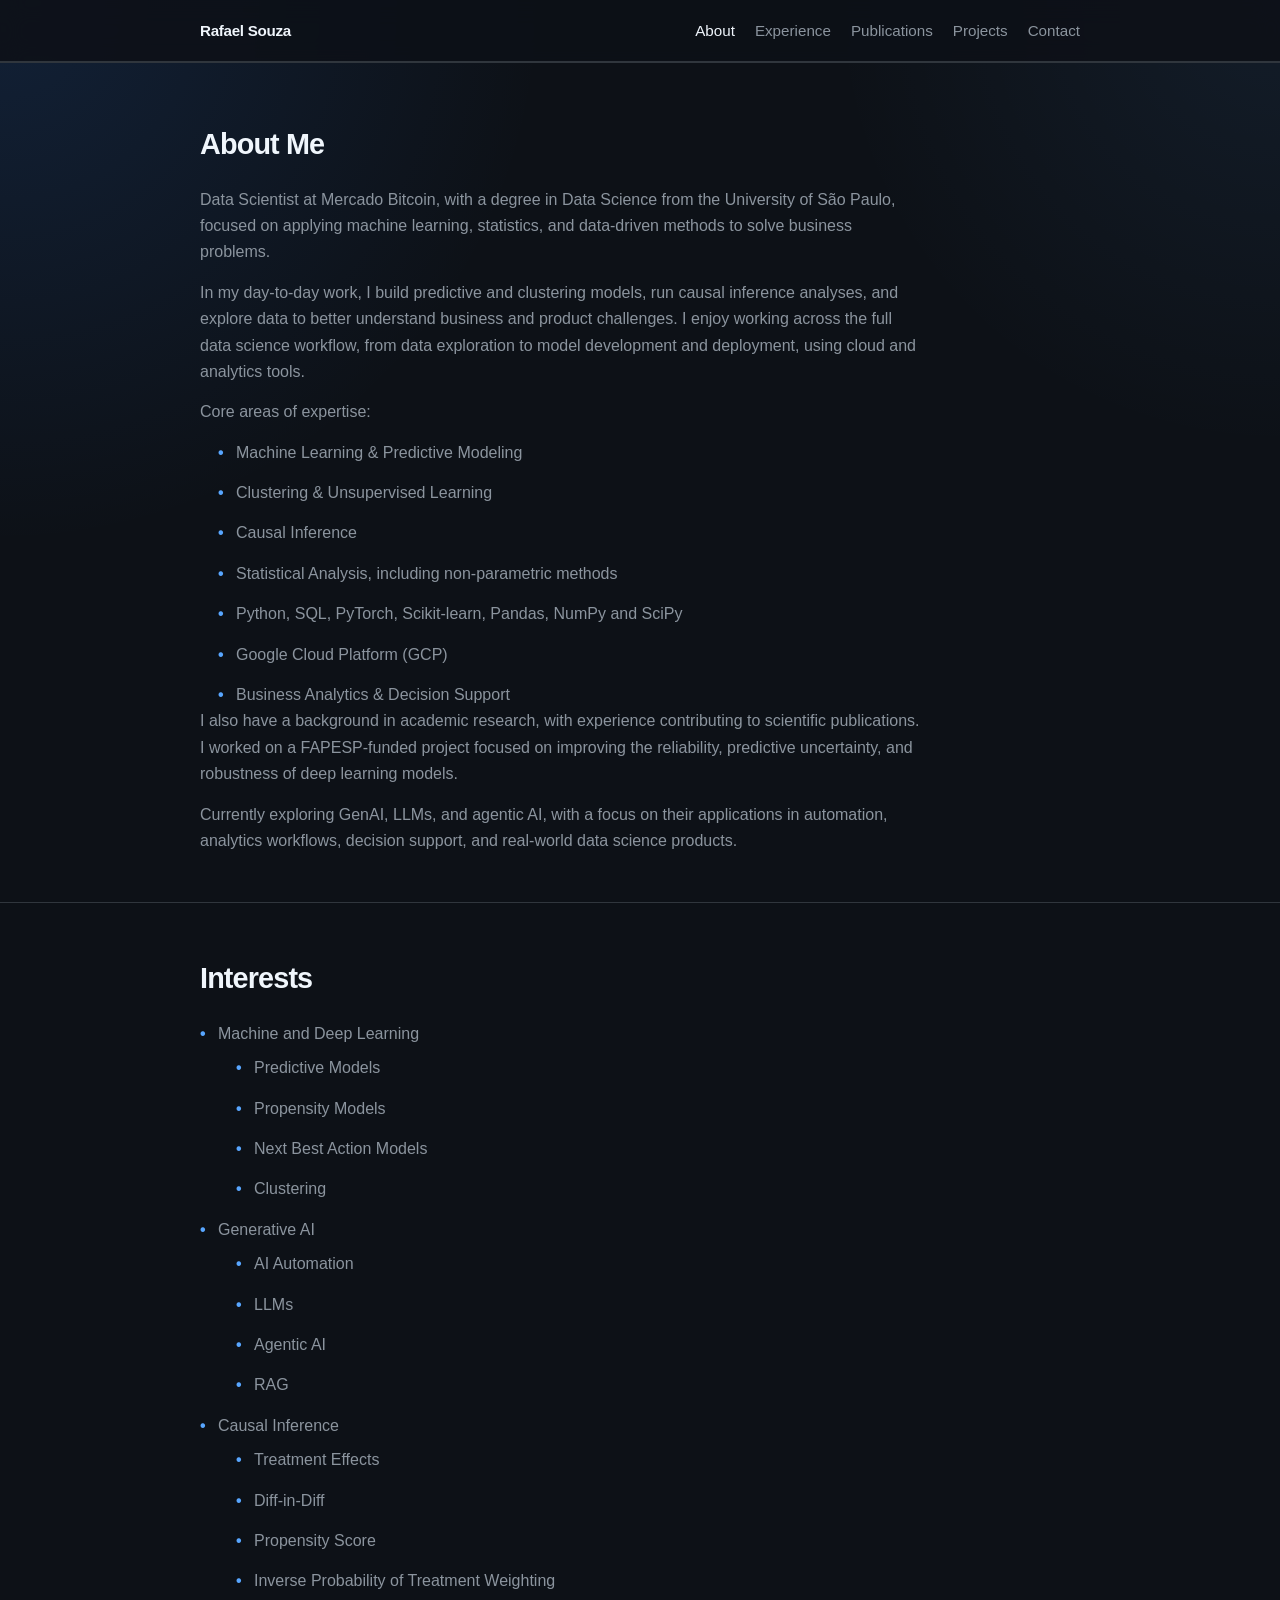
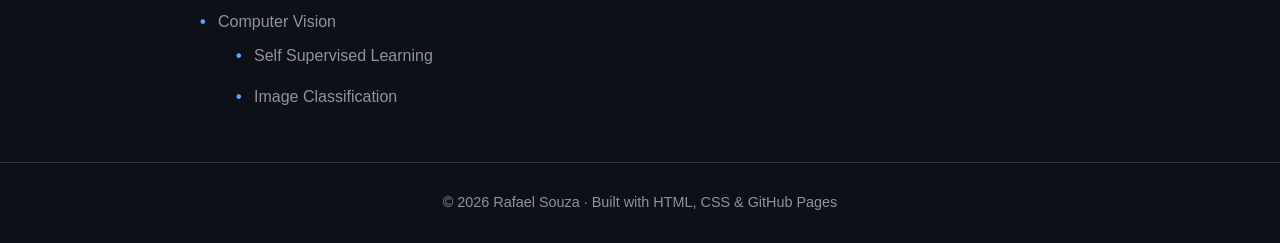
<file: about.html>
<!DOCTYPE html>
<html lang="en">
<head>
  <meta charset="UTF-8" />
  <meta name="viewport" content="width=device-width, initial-scale=1.0" />
  <title>About | Rafael Souza</title>
  <meta name="description" content="About Rafael Souza." />
  <link rel="stylesheet" href="styles.css" />
</head>
<body>

<header>
  <div class="container">
    <nav>
      <a class="brand" href="index.html">Rafael Souza</a>
      <div class="nav-links">
        <a href="about.html">About</a>
        <a href="experience.html">Experience</a>
        <a href="publications.html">Publications</a>
        <a href="projects.html">Projects</a>
        <a href="contact.html">Contact</a>
      </div>
    </nav>
  </div>
</header>

<main>

<section class="page-title">
  <div class="container">
    <h2>About Me</h2>
    <p>
    Data Scientist at Mercado Bitcoin, with a degree in Data Science from the University of São Paulo, focused on applying machine learning, statistics, and data-driven methods to solve business problems.
    </p>
    <p>
    In my day-to-day work, I build predictive and clustering models, run causal inference analyses, and explore data to better understand business and product challenges. I enjoy working across the full data science workflow, from data exploration to model development and deployment, using cloud and analytics tools.
    </p>

    <p>Core areas of expertise:</p>
    <ul class="list" style="margin-top: 8px; margin-left: 18px;">
      <li>Machine Learning & Predictive Modeling</li>
      <li>Clustering & Unsupervised Learning</li>
      <li>Causal Inference</li>
      <li>Statistical Analysis, including non-parametric methods</li>
      <li>Python, SQL, PyTorch, Scikit-learn, Pandas, NumPy and SciPy</li>
      <li>Google Cloud Platform (GCP)</li>
      <li>Business Analytics & Decision Support</li>
    </ul>
    <p>
    I also have a background in academic research, with experience contributing to scientific publications. I worked on a FAPESP-funded project focused on improving the reliability, predictive uncertainty, and robustness of deep learning models.
    </p>
    <p>
    Currently exploring GenAI, LLMs, and agentic AI, with a focus on their applications in automation, analytics workflows, decision support, and real-world data science products.
    </p>
  </div>
</section>

<section>
  <div class="container">
    <h2>Interests</h2>

    <ul class="list">
      <li>
        Machine and Deep Learning
        <ul class="list" style="margin-top: 8px; margin-left: 18px;">
          <li>Predictive Models</li>
          <li>Propensity Models</li>
          <li>Next Best Action Models</li>
          <li>Clustering</li>
        </ul>
      </li>

      <li>
        Generative AI
        <ul class="list" style="margin-top: 8px; margin-left: 18px;">
          <li>AI Automation</li>
          <li>LLMs</li>
          <li>Agentic AI</li>
          <li>RAG</li>
        </ul>
      </li>

      <li>
        Causal Inference
        <ul class="list" style="margin-top: 8px; margin-left: 18px;">
          <li>Treatment Effects</li>
          <li>Diff-in-Diff</li>
          <li>Propensity Score</li>
          <li>Inverse Probability of Treatment Weighting</li>
        </ul>
      </li>

      <li>
        Computer Vision
        <ul class="list" style="margin-top: 8px; margin-left: 18px;">  
          <li>Self Supervised Learning</li>
          <li>Image Classification</li>
        </ul>
      </li>
      
    </ul>
  </div>
</section>

</main>

<footer>
  <div class="container">
    © <span id="year"></span> Rafael Souza · Built with HTML, CSS & GitHub Pages
  </div>
</footer>
<script src="script.js"></script>

</body>
</html>
</file>
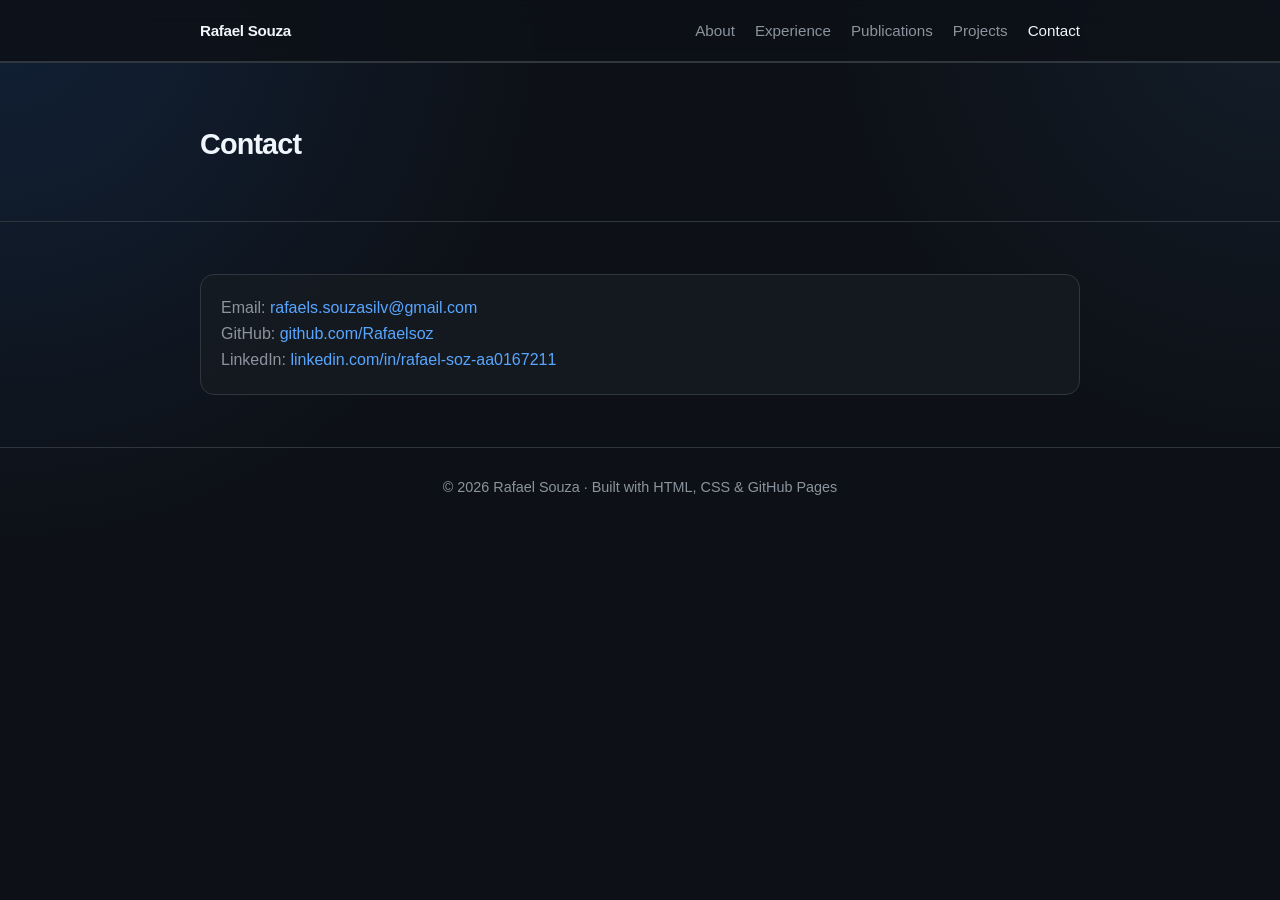
<file: contact.html>
<!DOCTYPE html>
<html lang="en">
<head>
  <meta charset="UTF-8" />
  <meta name="viewport" content="width=device-width, initial-scale=1.0" />
  <title>Contact | Rafael Souza</title>
  <meta name="description" content="Contact Rafael Souza." />
  <link rel="stylesheet" href="styles.css" />
</head>
<body>

<header>
  <div class="container">
    <nav>
      <a class="brand" href="index.html">Rafael Souza</a>
      <div class="nav-links">
        <a href="about.html">About</a>
        <a href="experience.html">Experience</a>
        <a href="publications.html">Publications</a>
        <a href="projects.html">Projects</a>
        <a href="contact.html">Contact</a>
      </div>
    </nav>
  </div>
</header>

<main>

<section class="page-title">
  <div class="container">
    <h2>Contact</h2>
  </div>
</section>

<section>
  <div class="container">
    <div class="card">
      <p>
        Email: <a href="mailto:rafaels.souzasilv@gmail.com">rafaels.souzasilv@gmail.com</a>
      </p>
      <p>
        GitHub: <a href="https://github.com/Rafaelsoz" target="_blank" rel="noreferrer">github.com/Rafaelsoz</a>
      </p>
      <p>
        LinkedIn: <a href="https://www.linkedin.com/in/rafael-soz-aa0167211/" target="_blank" rel="noreferrer">linkedin.com/in/rafael-soz-aa0167211</a>
      </p>
    </div>
  </div>
</section>

</main>

<footer>
  <div class="container">
    © <span id="year"></span> Rafael Souza · Built with HTML, CSS & GitHub Pages
  </div>
</footer>
<script src="script.js"></script>

</body>
</html>
</file>
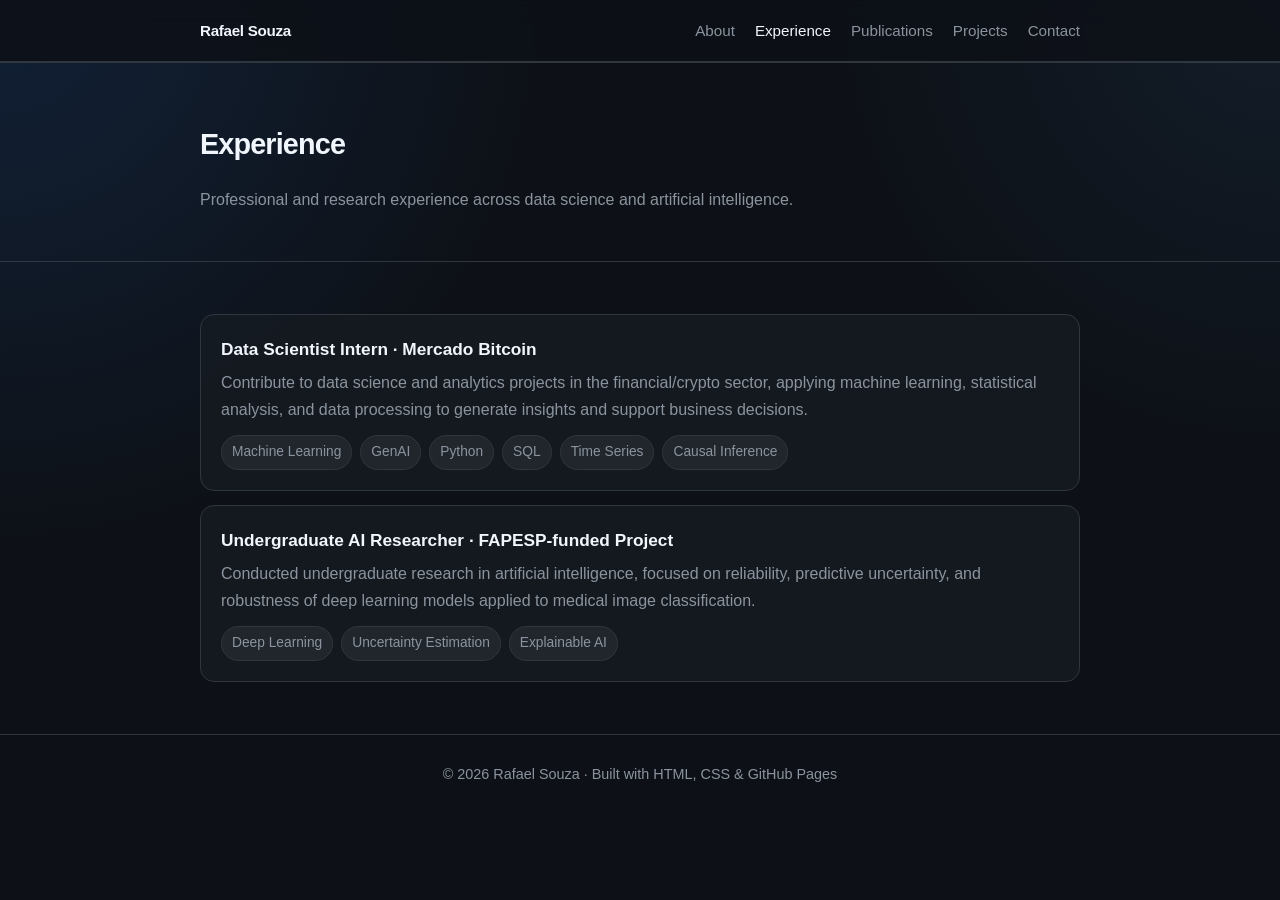
<file: experience.html>
<!DOCTYPE html>
<html lang="en">
<head>
  <meta charset="UTF-8" />
  <meta name="viewport" content="width=device-width, initial-scale=1.0" />
  <title>Experience | Rafael Souza</title>
  <meta name="description" content="Experience of Rafael Souza." />
  <link rel="stylesheet" href="styles.css" />
</head>
<body>

<header>
  <div class="container">
    <nav>
      <a class="brand" href="index.html">Rafael Souza</a>
      <div class="nav-links">
        <a href="about.html">About</a>
        <a href="experience.html">Experience</a>
        <a href="publications.html">Publications</a>
        <a href="projects.html">Projects</a>
        <a href="contact.html">Contact</a>
      </div>
    </nav>
  </div>
</header>

<main>

<section class="page-title">
  <div class="container">
    <h2>Experience</h2>
    <p>
      Professional and research experience across data science and artificial intelligence.
    </p>
  </div>
</section>

<section>
  <div class="container">
    <article class="card">
      <h3>Data Scientist Intern · Mercado Bitcoin</h3>
      <p>
        Contribute to data science and analytics projects in the financial/crypto sector, applying machine learning,
        statistical analysis, and data processing to generate insights and support business decisions.
      </p>
      <div class="tags">
        <span class="tag">Machine Learning</span>
        <span class="tag">GenAI</span>
        <span class="tag">Python</span>
        <span class="tag">SQL</span>
        <span class="tag">Time Series</span>
        <span class="tag">Causal Inference</span>
      </div>
    </article>

    <article class="card">
      <h3>Undergraduate AI Researcher · FAPESP-funded Project</h3>
      <p>
        Conducted undergraduate research in artificial intelligence, focused on reliability, predictive uncertainty,
        and robustness of deep learning models applied to medical image classification.
      </p>
      <div class="tags">
        <span class="tag">Deep Learning</span>
        <span class="tag">Uncertainty Estimation</span>
        <span class="tag">Explainable AI</span>
      </div>
    </article>
  </div>
</section>

</main>

<footer>
  <div class="container">
    © <span id="year"></span> Rafael Souza · Built with HTML, CSS & GitHub Pages
  </div>
</footer>
<script src="script.js"></script>

</body>
</html>
</file>
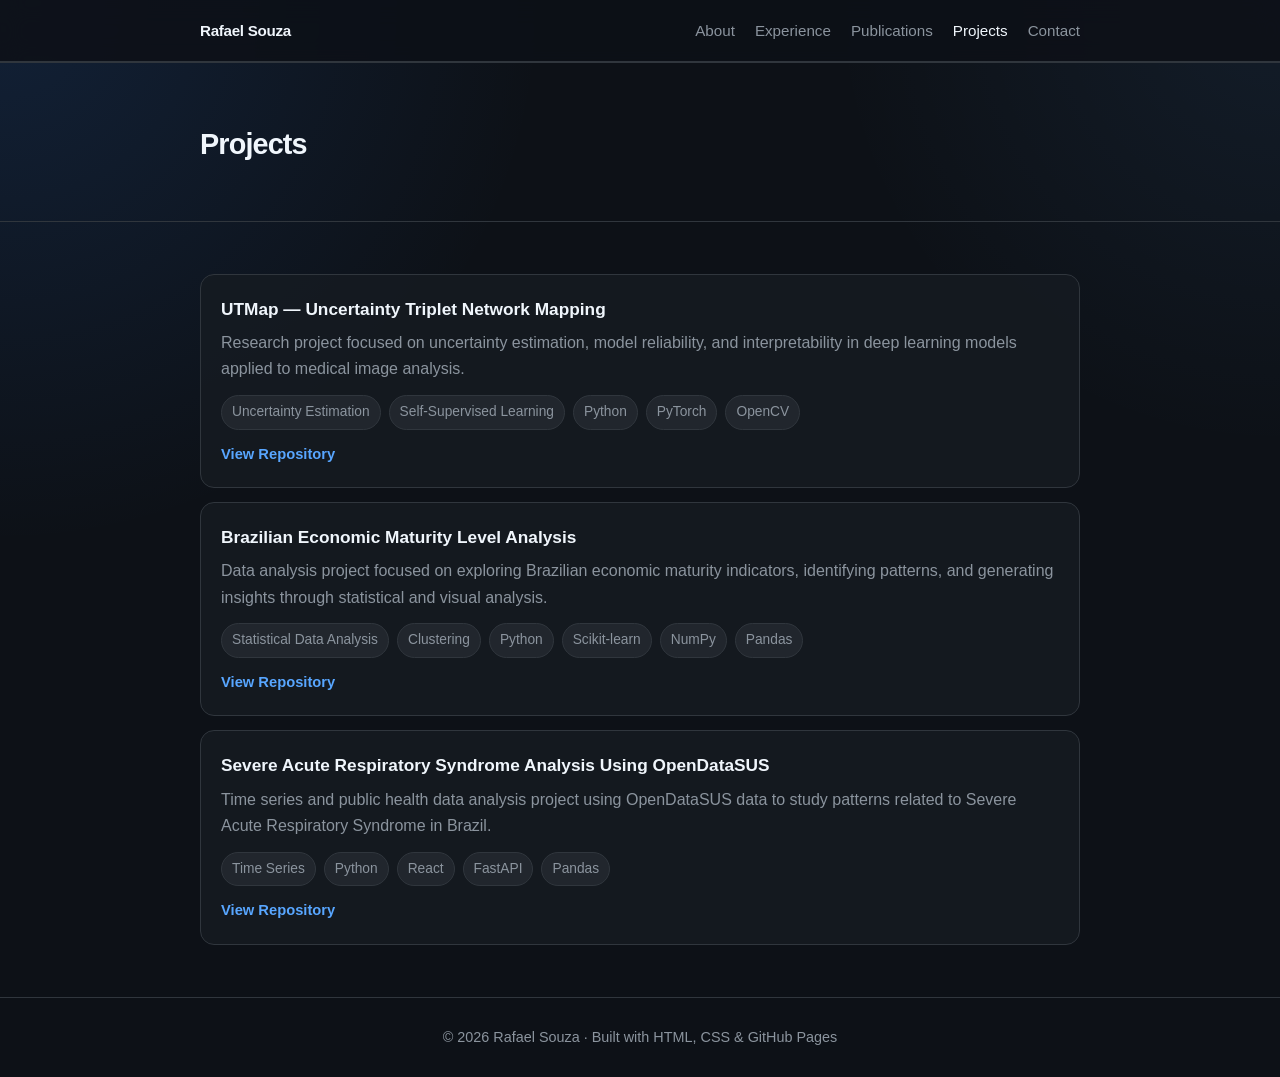
<file: projects.html>
<!DOCTYPE html>
<html lang="en">
<head>
  <meta charset="UTF-8" />
  <meta name="viewport" content="width=device-width, initial-scale=1.0" />
  <title>Projects | Rafael Souza</title>
  <meta name="description" content="Projects by Rafael Souza." />
  <link rel="stylesheet" href="styles.css" />
</head>
<body>

<header>
  <div class="container">
    <nav>
      <a class="brand" href="index.html">Rafael Souza</a>
      <div class="nav-links">
        <a href="about.html">About</a>
        <a href="experience.html">Experience</a>
        <a href="publications.html">Publications</a>
        <a href="projects.html">Projects</a>
        <a href="contact.html">Contact</a>
      </div>
    </nav>
  </div>
</header>

<main>

<section class="page-title">
  <div class="container">
    <h2>Projects</h2>
  </div>
</section>

<section>
  <div class="container">

    <article class="card">
      <h3>UTMap — Uncertainty Triplet Network Mapping</h3>
      <p>
        Research project focused on uncertainty estimation, model reliability, and interpretability
        in deep learning models applied to medical image analysis.
      </p>
      <div class="tags">
        <span class="tag">Uncertainty Estimation</span>
        <span class="tag">Self-Supervised Learning</span>
        <span class="tag">Python</span>
        <span class="tag">PyTorch</span>
        <span class="tag">OpenCV</span>
      </div>
      <a class="project-link" href="https://github.com/Rafaelsoz/UTMap" target="_blank" rel="noreferrer">
        View Repository
      </a>
    </article>

    <article class="card">
      <h3>Brazilian Economic Maturity Level Analysis</h3>
      <p>
        Data analysis project focused on exploring Brazilian economic maturity indicators,
        identifying patterns, and generating insights through statistical and visual analysis.
      </p>
      <div class="tags">
        <span class="tag">Statistical Data Analysis</span>
        <span class="tag">Clustering</span>
        <span class="tag">Python</span>
        <span class="tag">Scikit-learn</span>
        <span class="tag">NumPy</span>
        <span class="tag">Pandas</span>
      </div>
      <a class="project-link" href="https://github.com/Rafaelsoz/Analise-Nivel-Maturidade-Economico-Brasileiro" target="_blank" rel="noreferrer">
        View Repository
      </a>
    </article>

    <article class="card">
      <h3>Severe Acute Respiratory Syndrome Analysis Using OpenDataSUS</h3>
      <p>
        Time series and public health data analysis project using OpenDataSUS data to study patterns
        related to Severe Acute Respiratory Syndrome in Brazil.
      </p>
      <div class="tags">
        <span class="tag">Time Series</span>
        <span class="tag">Python</span>
        <span class="tag">React</span>
        <span class="tag">FastAPI</span>
        <span class="tag">Pandas</span>
      </div>
      <a class="project-link" href="https://github.com/rafaeldschultz/series-temporais" target="_blank" rel="noreferrer">
        View Repository
      </a>
    </article>

  </div>
</section>

</main>

<footer>
  <div class="container">
    © <span id="year"></span> Rafael Souza · Built with HTML, CSS & GitHub Pages
  </div>
</footer>
<script src="script.js"></script>

</body>
</html>
</file>
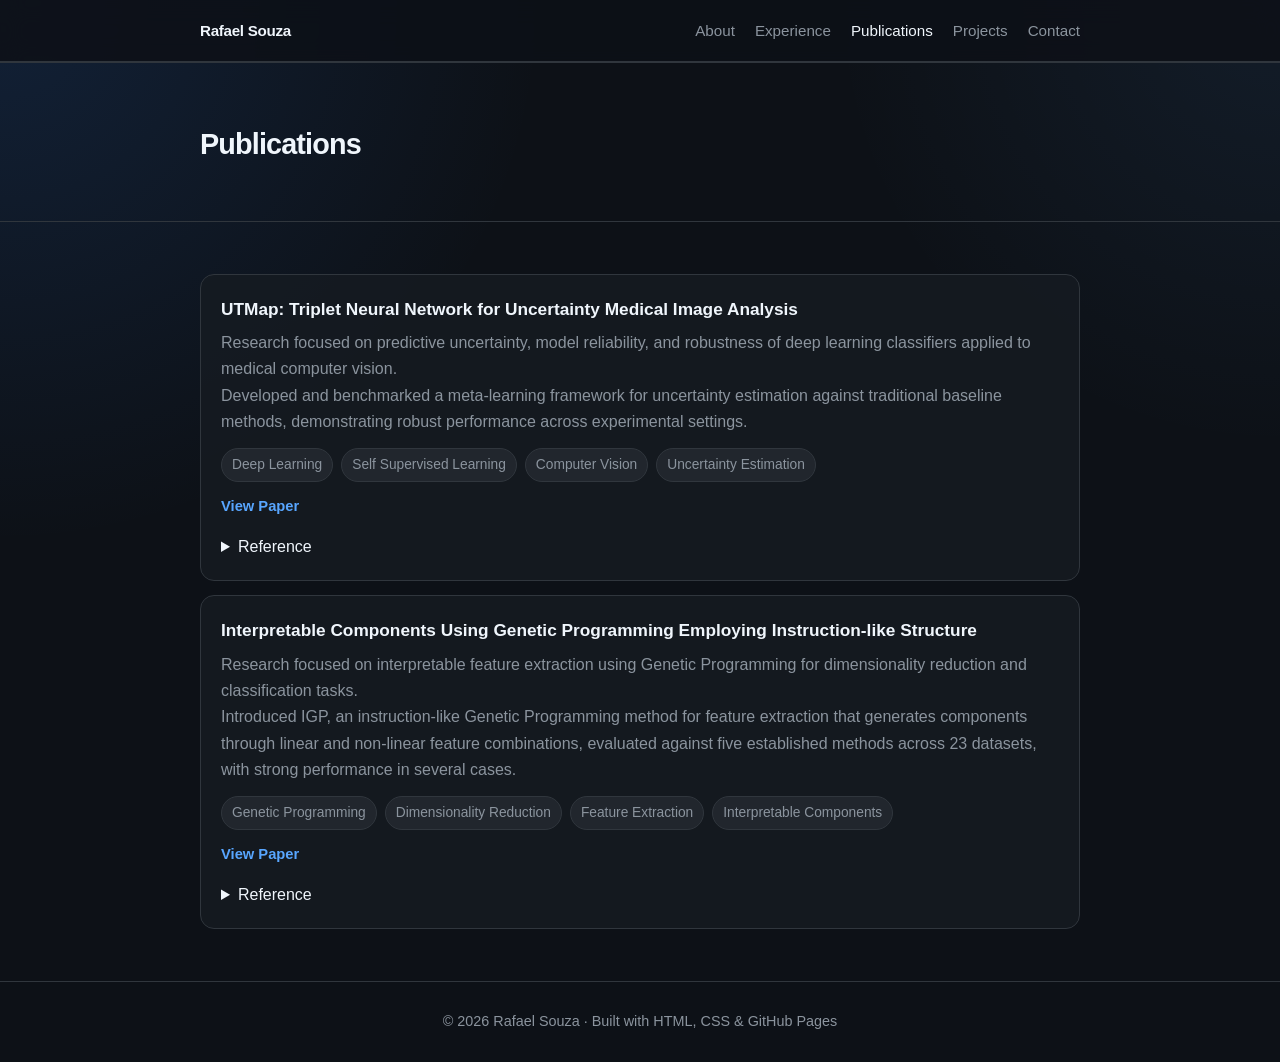
<file: publications.html>
<!DOCTYPE html>
<html lang="en">
<head>
  <meta charset="UTF-8" />
  <meta name="viewport" content="width=device-width, initial-scale=1.0" />
  <title>Publications | Rafael Souza</title>
  <meta name="description" content="Publications and research by Rafael Souza." />
  <link rel="stylesheet" href="styles.css" />
</head>
<body>

<header>
  <div class="container">
    <nav>
      <a class="brand" href="index.html">Rafael Souza</a>
      <div class="nav-links">
        <a href="about.html">About</a>
        <a href="experience.html">Experience</a>
        <a href="publications.html">Publications</a>
        <a href="projects.html">Projects</a>
        <a href="contact.html">Contact</a>
      </div>
    </nav>
  </div>
</header>

<main>

<section class="page-title">
  <div class="container">
    <h2>Publications</h2>
  </div>
</section>

<section>
  <div class="container">
    <article class="card">
      <h3>UTMap: Triplet Neural Network for Uncertainty Medical Image Analysis</h3>
      <p>
        Research focused on predictive uncertainty, model reliability, and robustness of deep learning classifiers
        applied to medical computer vision.
      </p>
      <p class="muted">
        Developed and benchmarked a meta-learning framework for uncertainty estimation against traditional baseline methods,
        demonstrating robust performance across experimental settings.
      </p>
      <div class="tags">
        <span class="tag">Deep Learning</span>
        <span class="tag">Self Supervised Learning</span>
        <span class="tag">Computer Vision</span>
        <span class="tag">Uncertainty Estimation</span>
      </div>
      <a class="project-link" href="https://sol.sbc.org.br/index.php/eniac/article/view/38795" target="_blank" rel="noreferrer">
        View Paper
      </a>

      <details style="margin-top: 14px;">
        <summary>Reference</summary>
        <p class="muted" style="margin-top: 10px;">
          R. Souza e Silva and A. Carvalho. " UTMap: Triplet Neural Network for Uncertainty Medical Image Analysis", in Anais do XXII Encontro Nacional de Inteligência Artificial e Computacional, Fortaleza/CE, 2025, pp. 1104-1115, doi: https://doi.org/10.5753/eniac.2025.14372.
        </p>
      </details>
    </article>

    <article class="card">
      <h3>Interpretable Components Using Genetic Programming Employing Instruction-like Structure</h3>
      <p>
        Research focused on interpretable feature extraction using Genetic Programming for dimensionality reduction
        and classification tasks.
      </p>
      <p class="muted">
        Introduced IGP, an instruction-like Genetic Programming method for feature extraction that generates components through linear and
        non-linear feature combinations, evaluated against five established methods across 23 datasets, with strong performance in several cases.
      </p>
      <div class="tags">
        <span class="tag">Genetic Programming</span>
        <span class="tag">Dimensionality Reduction</span>
        <span class="tag">Feature Extraction</span>
        <span class="tag">Interpretable Components</span>
      </div>
      <a class="project-link" href="https://doi.org/10.5753/eniac.2024.244561" target="_blank" rel="noreferrer">
        View Paper
      </a>

      <details style="margin-top: 14px;">
        <summary>Reference</summary>
        <p class="muted" style="margin-top: 10px;">
          A. Rezende, T. Ambiel, R. Souza e Silva, and A. Carvalho. " Interpretable Components Using Genetic Programming Employing Instruction-like Structure", in Anais do XXI Encontro Nacional de Inteligência Artificial e Computacional, Belém/PA, 2024, pp. 565-576, doi: https://doi.org/10.5753/eniac.2024.244561.
        </p>
      </details>
  </article>
    
  </div>
</section>

</main>

<footer>
  <div class="container">
    © <span id="year"></span> Rafael Souza · Built with HTML, CSS & GitHub Pages
  </div>
</footer>
<script src="script.js"></script>

</body>
</html>
</file>
<file: styles.css>
:root {
  --bg: #0d1117;
  --surface: #161b22;
  --surface-2: #21262d;
  --text: #f0f6fc;
  --muted: #8b949e;
  --line: #30363d;
  --accent: #58a6ff;
  --accent-strong: #2f81f7;
  --tag-bg: #21262d;
  --max-width: 880px;
}

* {
  box-sizing: border-box;
  margin: 0;
  padding: 0;
}

html {
  scroll-behavior: smooth;
}

body {
  font-family: -apple-system, BlinkMacSystemFont, "Segoe UI", Helvetica, Arial, sans-serif;
  background:
    radial-gradient(circle at top left, rgba(47, 129, 247, 0.14), transparent 34rem),
    radial-gradient(circle at top right, rgba(88, 166, 255, 0.08), transparent 28rem),
    var(--bg);
  color: var(--text);
  line-height: 1.65;
  min-height: 100vh;
}

a {
  color: var(--accent);
  text-decoration: none;
}

a:hover {
  text-decoration: underline;
}

.container {
  width: min(var(--max-width), calc(100% - 32px));
  margin: 0 auto;
}

header {
  border-bottom: 1px solid var(--line);
  background: rgba(13, 17, 23, 0.88);
  backdrop-filter: blur(12px);
  position: sticky;
  top: 0;
  z-index: 10;
}

nav {
  display: flex;
  align-items: center;
  justify-content: space-between;
  padding: 18px 0;
  font-size: 0.95rem;
}

.brand {
  color: var(--text);
  font-weight: 700;
  letter-spacing: -0.02em;
}

.nav-links {
  display: flex;
  gap: 20px;
  color: var(--muted);
}

.nav-links a {
  color: var(--muted);
}

.nav-links a:hover,
.nav-links a.active {
  color: var(--text);
  text-decoration: none;
}

.hero {
  text-align: center;
  padding: 82px 0 62px;
}

.avatar {
  width: 156px;
  height: 156px;
  border-radius: 50%;
  object-fit: cover;
  border: 1px solid var(--line);
  margin-bottom: 26px;
  background: var(--surface);
}

h1 {
  font-size: clamp(2.25rem, 5vw, 3.5rem);
  line-height: 1.1;
  letter-spacing: -0.05em;
  margin-bottom: 12px;
}

h2 {
  font-size: 1.8rem;
  letter-spacing: -0.03em;
  margin-bottom: 18px;
}

h3 {
  font-size: 1.08rem;
  margin-bottom: 7px;
}

.subtitle {
  color: var(--muted);
  font-size: 1.08rem;
  margin-bottom: 22px;
}

.subtitle span {
  display: block;
}

.socials {
  display: flex;
  justify-content: center;
  flex-wrap: wrap;
  gap: 12px;
  margin-top: 22px;
}

.socials a,
.button {
  color: var(--text);
  border: 1px solid var(--line);
  border-radius: 999px;
  padding: 8px 14px;
  font-size: 0.92rem;
  background: rgba(22, 27, 34, 0.82);
}

.socials a:hover,
.button:hover {
  border-color: var(--accent);
  color: var(--accent);
  text-decoration: none;
}

section,
.page {
  padding: 52px 0;
  border-top: 1px solid var(--line);
}

.page:first-of-type {
  border-top: none;
}

.page-title {
  padding: 58px 0 34px;
}

.page-title p {
  color: var(--muted);
  max-width: 720px;
}

p {
  margin-bottom: 14px;
}

.muted {
  color: var(--muted);
}

.grid {
  display: grid;
  gap: 16px;
}

.card {
  padding: 20px;
  border: 1px solid var(--line);
  border-radius: 14px;
  background: rgba(22, 27, 34, 0.78);
}

.card p {
  color: var(--muted);
  margin-bottom: 0;
}

.card + .card {
  margin-top: 14px;
}

.list {
  display: grid;
  gap: 14px;
  list-style: none;
}

.list li {
  padding-left: 18px;
  position: relative;
  color: var(--muted);
}

.list li::before {
  content: "•";
  position: absolute;
  left: 0;
  color: var(--accent);
  font-weight: 700;
}

.tags {
  display: flex;
  flex-wrap: wrap;
  gap: 8px;
  margin-top: 12px;
}

.tag {
  background: var(--tag-bg);
  border: 1px solid var(--line);
  border-radius: 999px;
  padding: 5px 10px;
  color: var(--muted);
  font-size: 0.86rem;
}

.project-link {
  display: inline-block;
  margin-top: 12px;
  font-size: 0.92rem;
  font-weight: 600;
}

footer {
  border-top: 1px solid var(--line);
  color: var(--muted);
  text-align: center;
  padding: 28px 0;
  font-size: 0.9rem;
}

@media (max-width: 720px) {
  nav {
    flex-direction: column;
    gap: 12px;
  }

  .nav-links {
    gap: 14px;
    flex-wrap: wrap;
    justify-content: center;
  }

  .hero {
    padding-top: 52px;
  }
}

.icon-socials {
  display: flex;
  justify-content: center;
  align-items: center;
  gap: 14px;
  flex-wrap: wrap;
  margin-top: 18px;
}

.icon-socials a {
  width: 42px;
  height: 42px;
  border: 1px solid var(--line);
  border-radius: 50%;
  background: rgba(22, 27, 34, 0.82);
  color: var(--text);

  display: inline-flex;
  align-items: center;
  justify-content: center;

  text-decoration: none;
  transition:
    border-color 0.2s ease,
    transform 0.2s ease,
    background 0.2s ease,
    opacity 0.2s ease;
}

.icon-socials a:hover {
  border-color: var(--accent);
  background: var(--surface-2);
  transform: translateY(-2px);
  text-decoration: none;
}

.icon-socials img {
  width: 20px;
  height: 20px;
  object-fit: contain;
  opacity: 0.92;
}

.icon-socials a:hover img {
  opacity: 1;
}

.cv-icon {
  color: var(--text);
  font-size: 0.72rem;
  font-weight: 800;
  letter-spacing: -0.02em;
}

.signature-name {
  font-family: "Alex Brush", cursive;
  font-size: clamp(3.4rem, 8vw, 5.2rem);
  font-weight: 400;
  letter-spacing: 0.01em;
  margin-bottom: 10px;
  color: var(--text);
}
</file>
